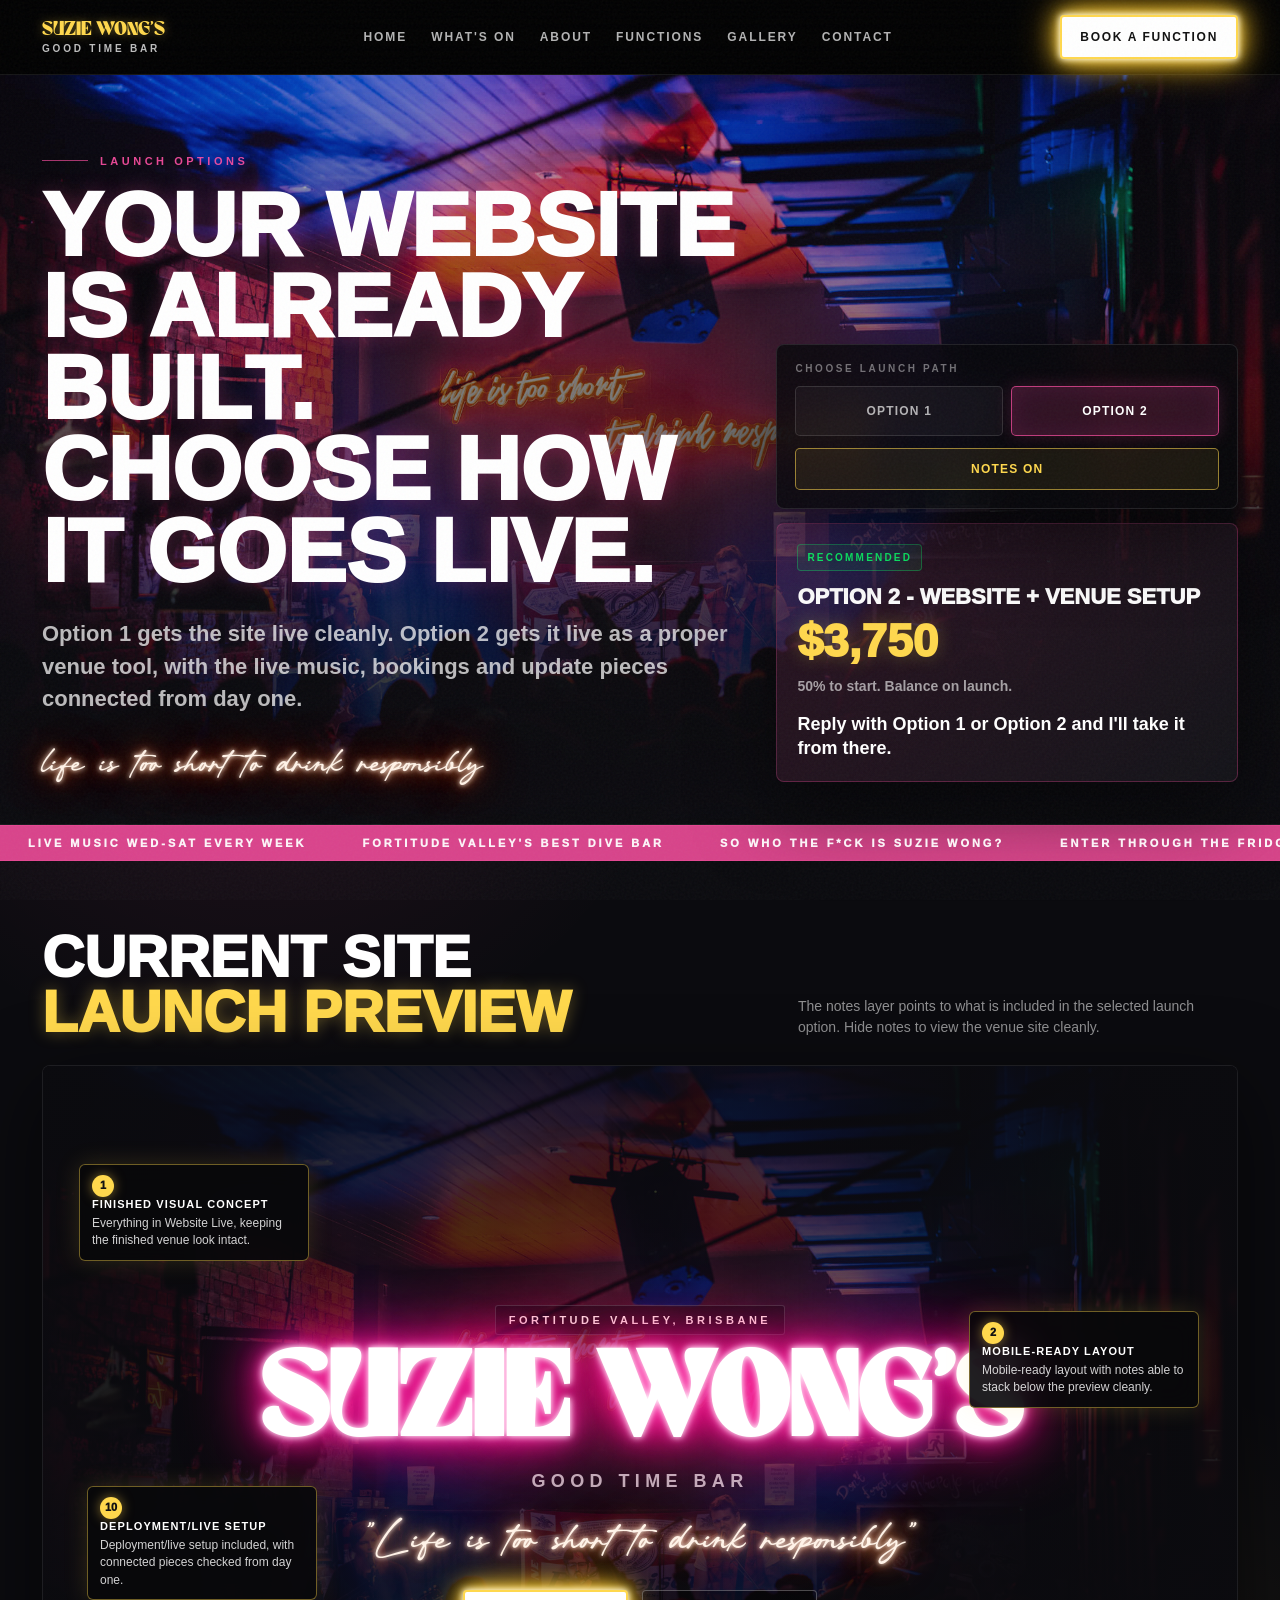
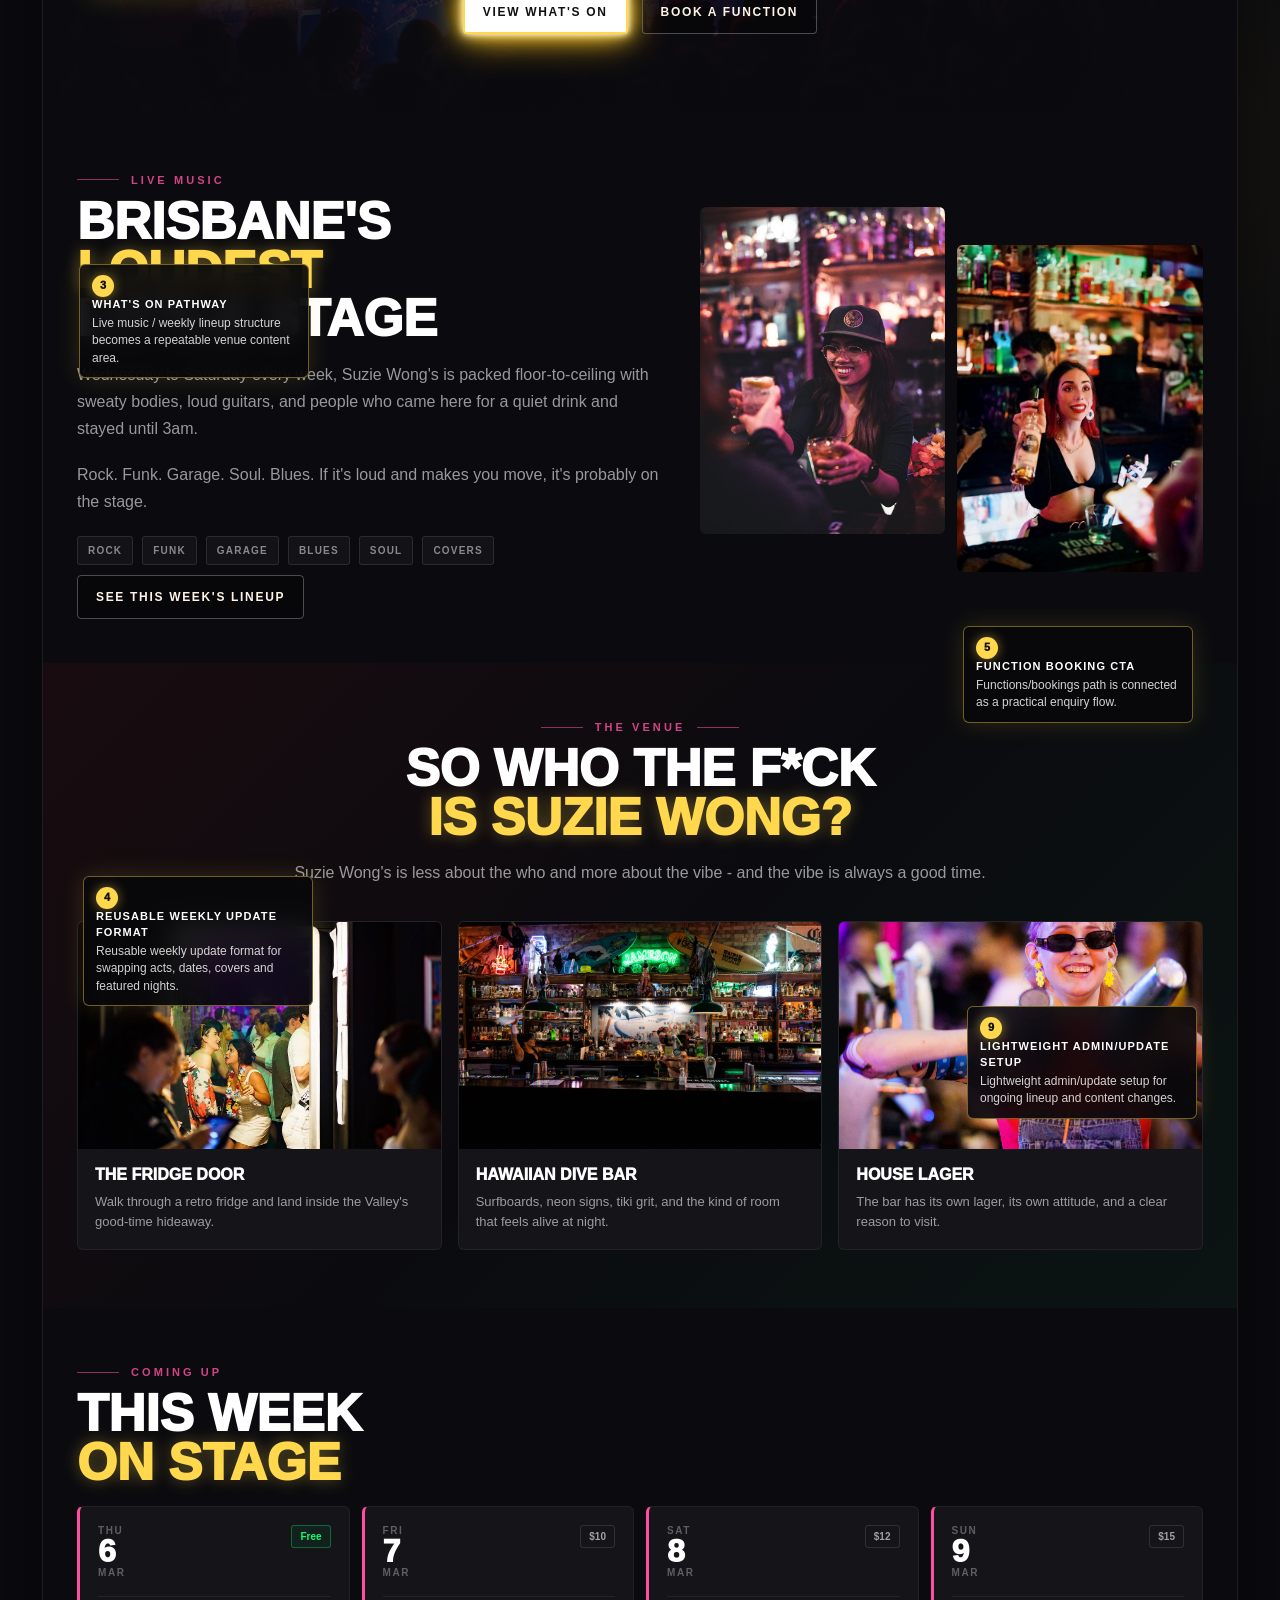
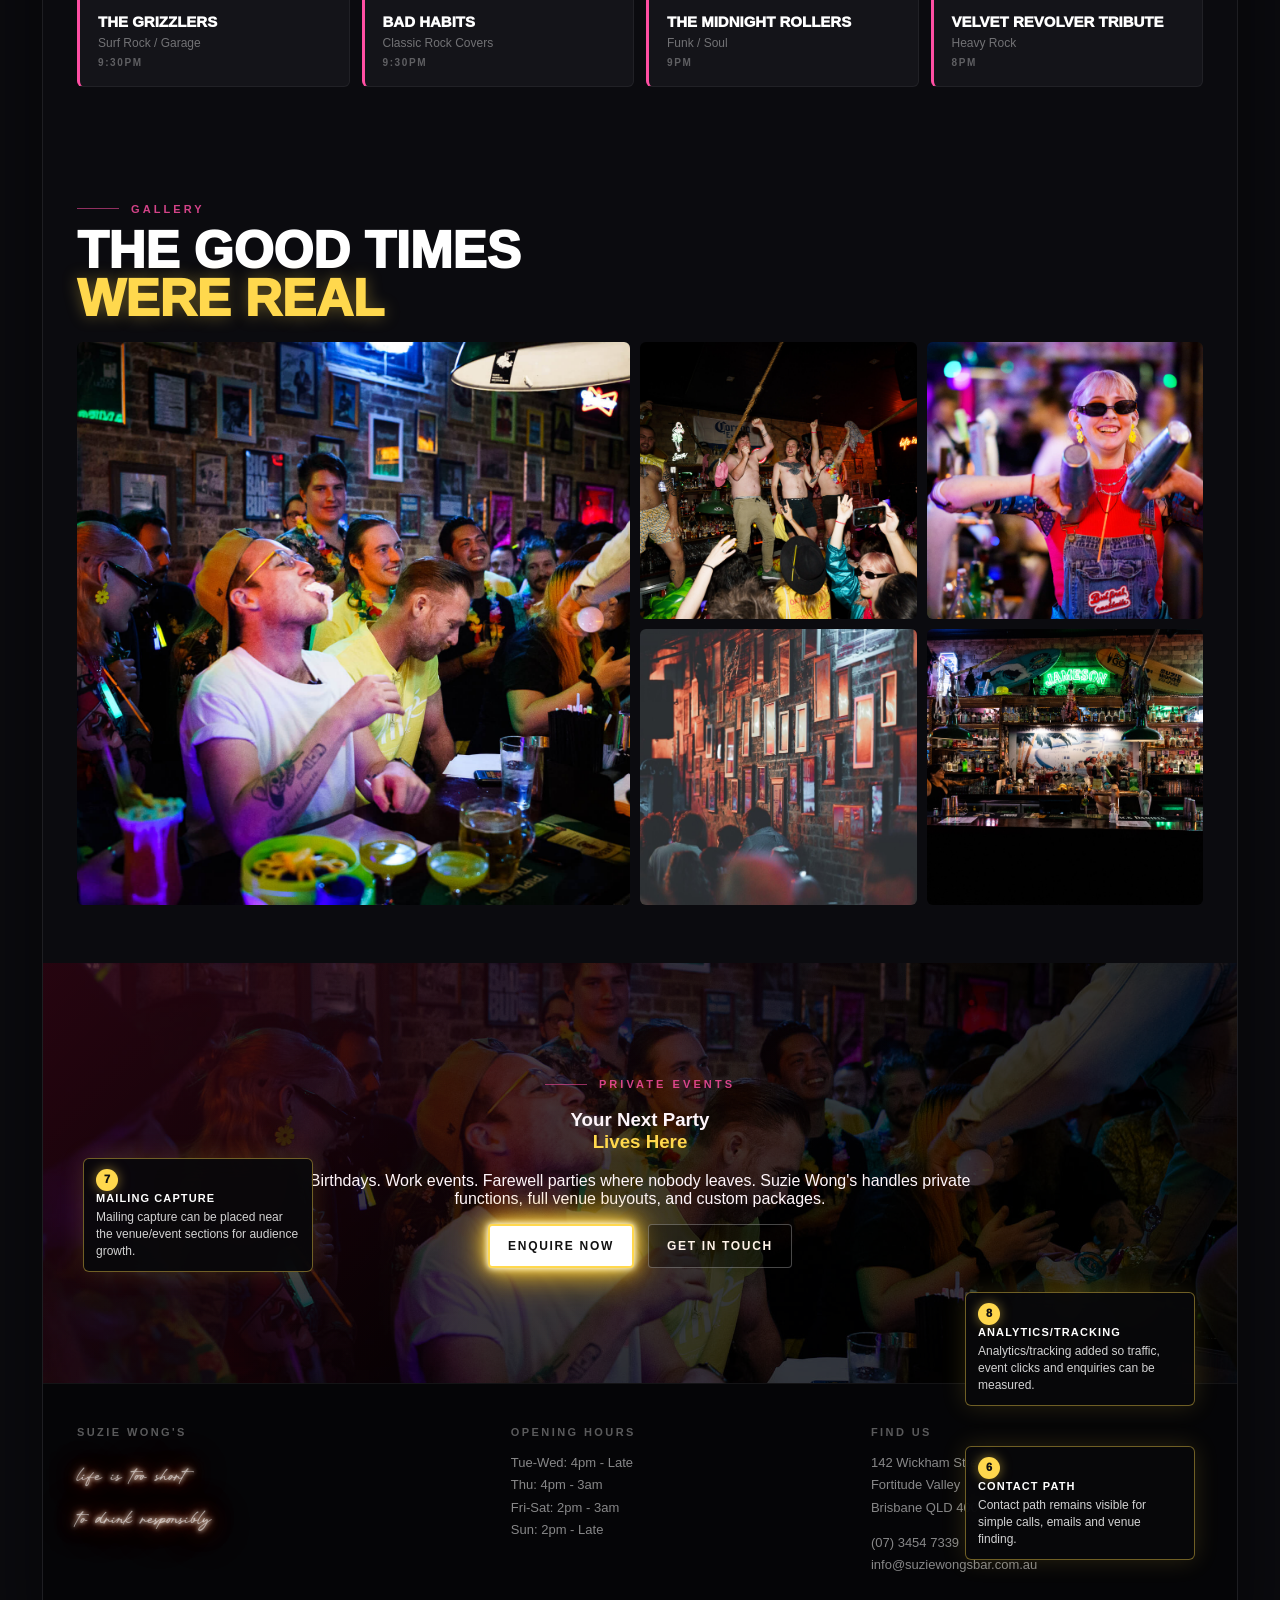
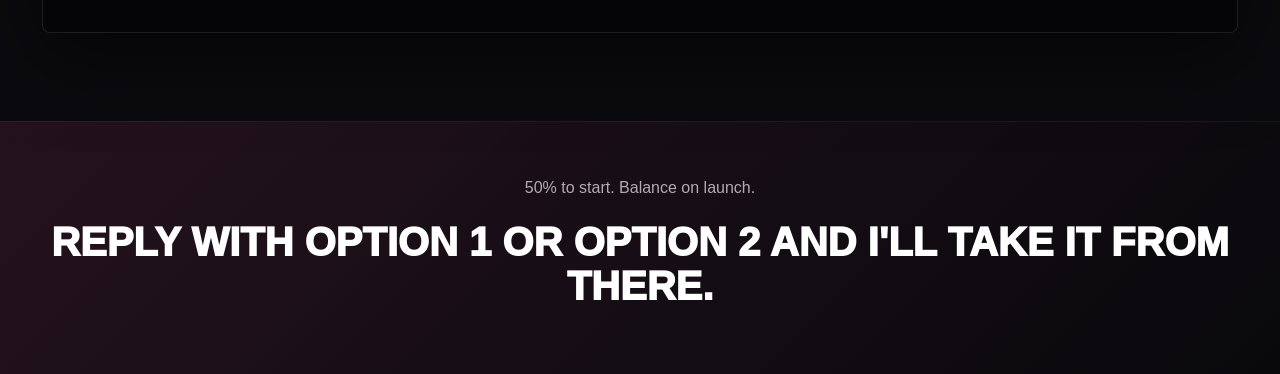
<file: suzie-launch-options.html>
<!doctype html>
<html lang="en">
<head>
  <meta charset="utf-8">
  <meta name="viewport" content="width=device-width, initial-scale=1">
  <title>Suzie Wong's Launch Options</title>
  <style>
    @font-face {
      font-family: "SuzieDisplay";
      src: url("client/public/fonts/monograph.ttf") format("truetype");
    }

    @font-face {
      font-family: "SuzieScript";
      src: url("client/public/fonts/valen-valentine-script.ttf") format("truetype");
    }

    :root {
      --bg: #0b0b0f;
      --card: #141419;
      --line: rgba(255, 255, 255, 0.08);
      --text: #fff6fb;
      --muted: #a8a8b3;
      --pink: #ff4fa3;
      --pink-soft: #ff8cc8;
      --yellow: #ffd84d;
      --green: #0dff6e;
      --cream: #fff3e8;
      --shadow: 0 24px 80px rgba(0, 0, 0, 0.55);
    }

    * {
      box-sizing: border-box;
    }

    html {
      color-scheme: dark;
      scroll-behavior: smooth;
    }

    body {
      margin: 0;
      background:
        radial-gradient(circle at 20% 12%, rgba(255, 79, 163, 0.11), transparent 28rem),
        radial-gradient(circle at 88% 34%, rgba(255, 216, 77, 0.06), transparent 24rem),
        var(--bg);
      color: var(--text);
      font-family: Montserrat, Arial, Helvetica, sans-serif;
      letter-spacing: 0;
    }

    body::after {
      content: "";
      position: fixed;
      inset: 0;
      z-index: 999;
      pointer-events: none;
      opacity: 0.04;
      background-image: url("data:image/svg+xml,%3Csvg viewBox='0 0 512 512' xmlns='http://www.w3.org/2000/svg'%3E%3Cfilter id='n'%3E%3CfeTurbulence type='fractalNoise' baseFrequency='0.75' numOctaves='4' stitchTiles='stitch'/%3E%3C/filter%3E%3Crect width='100%25' height='100%25' filter='url(%23n)' opacity='1'/%3E%3C/svg%3E");
    }

    a {
      color: inherit;
      text-decoration: none;
    }

    img {
      display: block;
      width: 100%;
      height: 100%;
      object-fit: cover;
    }

    button {
      font: inherit;
    }

    .topbar {
      position: sticky;
      top: 0;
      z-index: 30;
      background: rgba(0, 0, 0, 0.82);
      border-bottom: 1px solid var(--line);
      backdrop-filter: blur(18px);
    }

    .topbar-inner {
      max-width: 1240px;
      margin: 0 auto;
      min-height: 74px;
      padding: 14px 22px;
      display: flex;
      align-items: center;
      justify-content: space-between;
      gap: 20px;
    }

    .brand {
      display: flex;
      flex-direction: column;
      line-height: 1;
      min-width: 154px;
    }

    .brand-main {
      font-family: "SuzieDisplay", Impact, sans-serif;
      color: var(--yellow);
      text-transform: uppercase;
      font-size: 20px;
      text-shadow: 0 0 10px rgba(255, 216, 77, 0.42);
    }

    .brand-sub {
      margin-top: 4px;
      color: rgba(255, 255, 255, 0.74);
      font-size: 10px;
      font-weight: 800;
      letter-spacing: 0.28em;
      text-transform: uppercase;
    }

    .nav-links {
      display: flex;
      align-items: center;
      gap: 24px;
      color: rgba(255, 255, 255, 0.7);
      font-size: 12px;
      font-weight: 800;
      letter-spacing: 0.16em;
      text-transform: uppercase;
    }

    .nav-links span {
      position: relative;
      white-space: nowrap;
    }

    .nav-links span::after {
      content: "";
      position: absolute;
      left: 0;
      bottom: -7px;
      width: 0;
      height: 2px;
      background: var(--pink);
      box-shadow: 0 0 10px var(--pink);
      transition: width 0.2s ease;
    }

    .nav-links span:hover::after {
      width: 100%;
    }

    .nav-cta,
    .primary-btn {
      border: 2px solid var(--yellow);
      background: #fff;
      color: #111;
      box-shadow:
        0 0 6px #fff,
        0 0 12px var(--yellow),
        0 0 24px var(--yellow),
        0 0 40px #ffb300;
      font-size: 12px;
      font-weight: 900;
      letter-spacing: 0.14em;
      text-transform: uppercase;
      border-radius: 4px;
      padding: 13px 18px;
      cursor: pointer;
      transition: transform 0.2s ease, box-shadow 0.2s ease;
    }

    .primary-btn:hover,
    .nav-cta:hover {
      transform: translateY(-1px);
      box-shadow:
        0 0 8px #fff,
        0 0 18px var(--yellow),
        0 0 36px var(--yellow),
        0 0 60px #ffb300;
    }

    .offer-shell {
      border-bottom: 1px solid var(--line);
      background:
        linear-gradient(180deg, rgba(11, 11, 15, 0.2), rgba(11, 11, 15, 0.96)),
        url("attached_assets/IMG_0419_1772238291426.jpeg") center 20% / cover no-repeat;
    }

    .offer-hero {
      max-width: 1240px;
      min-height: 640px;
      margin: 0 auto;
      padding: 72px 22px 42px;
      display: grid;
      grid-template-columns: minmax(0, 1.08fr) minmax(360px, 0.72fr);
      gap: 42px;
      align-items: end;
    }

    .eyebrow {
      display: inline-flex;
      align-items: center;
      gap: 12px;
      margin-bottom: 18px;
      color: rgba(255, 79, 163, 0.9);
      font-size: 11px;
      font-weight: 900;
      letter-spacing: 0.32em;
      text-transform: uppercase;
    }

    .eyebrow::before {
      content: "";
      width: 46px;
      height: 1px;
      background: rgba(255, 79, 163, 0.64);
    }

    .offer-title {
      margin: 0;
      max-width: 780px;
      color: #fff;
      font-size: clamp(46px, 7vw, 94px);
      line-height: 0.91;
      font-weight: 1000;
      letter-spacing: 0;
      text-transform: uppercase;
      text-shadow: 0 0 20px rgba(255, 79, 163, 0.26);
    }

    .offer-copy {
      max-width: 720px;
      margin: 26px 0 0;
      color: rgba(255, 255, 255, 0.72);
      font-size: clamp(17px, 2vw, 22px);
      line-height: 1.48;
      font-weight: 600;
    }

    .script-line {
      margin-top: 22px;
      color: var(--cream);
      font-family: "SuzieScript", Georgia, serif;
      font-size: clamp(28px, 4vw, 44px);
      line-height: 1;
      text-shadow:
        0 0 4px #fff3e8,
        0 0 10px #ec935d,
        0 0 22px #d3491a,
        0 0 54px #d3491a;
    }

    .option-panel {
      align-self: stretch;
      display: flex;
      flex-direction: column;
      justify-content: flex-end;
      gap: 14px;
    }

    .controls {
      border: 1px solid rgba(255, 255, 255, 0.1);
      background: rgba(8, 8, 11, 0.84);
      box-shadow: var(--shadow);
      border-radius: 8px;
      padding: 18px;
      backdrop-filter: blur(14px);
    }

    .control-label {
      margin-bottom: 12px;
      color: rgba(255, 255, 255, 0.42);
      font-size: 10px;
      font-weight: 900;
      letter-spacing: 0.26em;
      text-transform: uppercase;
    }

    .option-toggle {
      display: grid;
      grid-template-columns: 1fr 1fr;
      gap: 8px;
      margin-bottom: 12px;
    }

    .option-button,
    .note-toggle {
      min-height: 50px;
      border: 1px solid rgba(255, 255, 255, 0.12);
      border-radius: 5px;
      background: rgba(255, 255, 255, 0.04);
      color: rgba(255, 255, 255, 0.68);
      cursor: pointer;
      font-size: 12px;
      font-weight: 900;
      letter-spacing: 0.1em;
      text-transform: uppercase;
    }

    .option-button[aria-pressed="true"] {
      border-color: rgba(255, 79, 163, 0.7);
      background: rgba(255, 79, 163, 0.16);
      color: #fff;
      box-shadow: inset 0 0 24px rgba(255, 79, 163, 0.1), 0 0 18px rgba(255, 79, 163, 0.18);
    }

    .note-toggle {
      width: 100%;
      min-height: 42px;
    }

    .note-toggle[aria-pressed="true"] {
      border-color: rgba(255, 216, 77, 0.55);
      color: var(--yellow);
      background: rgba(255, 216, 77, 0.08);
    }

    .active-offer {
      border: 1px solid rgba(255, 79, 163, 0.26);
      border-radius: 8px;
      background: linear-gradient(135deg, rgba(255, 79, 163, 0.13), rgba(20, 20, 25, 0.96));
      padding: 20px;
      box-shadow: var(--shadow);
    }

    .recommended {
      display: inline-flex;
      margin-bottom: 13px;
      border: 1px solid rgba(13, 255, 110, 0.34);
      border-radius: 4px;
      background: rgba(13, 255, 110, 0.08);
      color: var(--green);
      padding: 7px 9px;
      font-size: 10px;
      font-weight: 900;
      letter-spacing: 0.22em;
      text-transform: uppercase;
    }

    .offer-name {
      margin: 0 0 8px;
      color: #fff;
      font-size: 22px;
      font-weight: 1000;
      letter-spacing: 0;
      text-transform: uppercase;
    }

    .price {
      margin: 0 0 14px;
      color: var(--yellow);
      font-size: 46px;
      line-height: 1;
      font-weight: 1000;
      text-shadow: 0 0 18px rgba(255, 216, 77, 0.28);
    }

    .deposit {
      margin: 0 0 18px;
      color: rgba(255, 255, 255, 0.6);
      font-size: 14px;
      font-weight: 800;
    }

    .final-cta {
      margin: 0;
      color: #fff;
      font-size: 18px;
      line-height: 1.36;
      font-weight: 900;
    }

    .marquee {
      overflow: hidden;
      border-block: 1px solid rgba(255, 79, 163, 0.32);
      background: rgba(255, 79, 163, 0.84);
      padding: 11px 0;
    }

    .marquee-track {
      display: flex;
      width: max-content;
      animation: marquee 24s linear infinite;
      white-space: nowrap;
    }

    .marquee span {
      margin: 0 28px;
      color: rgba(255, 255, 255, 0.94);
      font-size: 11px;
      font-weight: 1000;
      letter-spacing: 0.27em;
      text-transform: uppercase;
    }

    @keyframes marquee {
      from { transform: translateX(0); }
      to { transform: translateX(-50%); }
    }

    .site-preview-wrap {
      max-width: 1240px;
      margin: 0 auto;
      padding: 68px 22px 88px;
    }

    .preview-heading {
      display: flex;
      align-items: end;
      justify-content: space-between;
      gap: 24px;
      margin-bottom: 26px;
    }

    .preview-heading h2 {
      margin: 0;
      color: #fff;
      font-size: clamp(34px, 5vw, 58px);
      line-height: 0.95;
      font-weight: 1000;
      letter-spacing: 0;
      text-transform: uppercase;
    }

    .highlight {
      color: var(--yellow);
      text-shadow: 0 0 16px rgba(255, 216, 77, 0.35);
    }

    .preview-heading p {
      max-width: 440px;
      margin: 0;
      color: rgba(255, 255, 255, 0.54);
      line-height: 1.55;
      font-size: 14px;
    }

    .annotated-preview {
      position: relative;
      border: 1px solid rgba(255, 255, 255, 0.08);
      border-radius: 8px;
      overflow: hidden;
      background: #0b0b0f;
      box-shadow: var(--shadow);
    }

    .mini-site {
      position: relative;
    }

    .mini-hero {
      position: relative;
      min-height: 650px;
      display: flex;
      align-items: end;
      justify-content: center;
      overflow: hidden;
      text-align: center;
      background: url("attached_assets/IMG_0419_1772238291426.jpeg") center 20% / cover no-repeat;
    }

    .mini-hero::before {
      content: "";
      position: absolute;
      inset: 0;
      background:
        radial-gradient(circle at 50% 64%, rgba(11, 11, 15, 0.2), rgba(11, 11, 15, 0.92)),
        linear-gradient(to bottom, rgba(11, 11, 15, 0.72), rgba(11, 11, 15, 0.33) 34%, rgba(11, 11, 15, 0.94));
    }

    .mini-hero-content {
      position: relative;
      z-index: 1;
      width: min(920px, calc(100% - 36px));
      padding: 0 0 82px;
    }

    .location-chip {
      display: inline-flex;
      margin-bottom: 16px;
      border: 1px solid rgba(255, 255, 255, 0.16);
      border-radius: 3px;
      background: rgba(11, 11, 15, 0.52);
      color: var(--cream);
      padding: 8px 13px;
      font-size: 11px;
      font-weight: 900;
      letter-spacing: 0.32em;
      text-transform: uppercase;
    }

    .mini-logo {
      margin: 0;
      color: #fff;
      font-family: "SuzieDisplay", Impact, sans-serif;
      font-size: clamp(58px, 11vw, 122px);
      line-height: 0.9;
      letter-spacing: 0;
      text-transform: uppercase;
      text-shadow:
        0 0 6px #fff,
        0 0 12px #ff71c8,
        0 0 24px #ff2fa4,
        0 0 48px #ff008c,
        0 0 80px #ff008c;
    }

    .mini-kicker {
      margin-top: 10px;
      color: rgba(255, 230, 242, 0.72);
      font-size: 18px;
      font-weight: 900;
      letter-spacing: 0.3em;
      text-transform: uppercase;
    }

    .mini-tagline {
      margin: 18px 0 30px;
      color: var(--cream);
      font-family: "SuzieScript", Georgia, serif;
      font-size: clamp(30px, 4.6vw, 50px);
      line-height: 1;
      text-shadow:
        0 0 4px #fff3e8,
        0 0 10px #ec935d,
        0 0 22px #ec935d,
        0 0 40px #d3491a;
    }

    .hero-actions {
      display: flex;
      justify-content: center;
      gap: 14px;
      flex-wrap: wrap;
    }

    .outline-btn {
      border: 1px solid rgba(255, 255, 255, 0.28);
      border-radius: 4px;
      background: rgba(0, 0, 0, 0.34);
      color: var(--cream);
      padding: 14px 18px;
      font-size: 12px;
      font-weight: 900;
      letter-spacing: 0.14em;
      text-transform: uppercase;
    }

    .site-section {
      padding: 58px 34px;
    }

    .two-col {
      display: grid;
      grid-template-columns: 1fr 0.86fr;
      gap: 38px;
      align-items: center;
    }

    .section-kicker {
      display: flex;
      align-items: center;
      gap: 12px;
      margin-bottom: 12px;
      color: rgba(255, 79, 163, 0.82);
      font-size: 11px;
      font-weight: 900;
      letter-spacing: 0.28em;
      text-transform: uppercase;
    }

    .section-kicker::before {
      content: "";
      width: 42px;
      height: 1px;
      background: rgba(255, 79, 163, 0.55);
    }

    .site-section h3 {
      margin: 0 0 18px;
      color: #fff;
      font-size: clamp(32px, 4vw, 54px);
      line-height: 0.95;
      font-weight: 1000;
      letter-spacing: 0;
      text-transform: uppercase;
    }

    .site-section p {
      margin: 0 0 20px;
      color: rgba(255, 255, 255, 0.58);
      line-height: 1.68;
      font-size: 16px;
    }

    .tag-row {
      display: flex;
      flex-wrap: wrap;
      gap: 9px;
      margin-bottom: 22px;
    }

    .tag-row span {
      border: 1px solid rgba(255, 255, 255, 0.1);
      border-radius: 3px;
      background: rgba(255, 255, 255, 0.035);
      color: rgba(255, 255, 255, 0.5);
      padding: 8px 10px;
      font-size: 10px;
      font-weight: 900;
      letter-spacing: 0.12em;
      text-transform: uppercase;
    }

    .photo-grid {
      display: grid;
      grid-template-columns: 1fr 1fr;
      gap: 12px;
    }

    .photo-grid figure,
    .gallery-grid figure {
      margin: 0;
      overflow: hidden;
      border-radius: 6px;
      background: var(--card);
    }

    .photo-grid figure {
      aspect-ratio: 3 / 4;
    }

    .photo-grid figure:nth-child(2) {
      margin-top: 38px;
    }

    .venue-band {
      background: linear-gradient(135deg, rgba(180, 20, 20, 0.08), rgba(0, 0, 0, 0) 50%, rgba(13, 255, 110, 0.04));
      text-align: center;
    }

    .venue-band .section-kicker {
      justify-content: center;
    }

    .venue-band .section-kicker::after {
      content: "";
      width: 42px;
      height: 1px;
      background: rgba(255, 79, 163, 0.55);
    }

    .feature-grid {
      display: grid;
      grid-template-columns: repeat(3, 1fr);
      gap: 16px;
      margin-top: 34px;
      text-align: left;
    }

    .feature-card {
      overflow: hidden;
      border: 1px solid rgba(255, 255, 255, 0.06);
      border-radius: 6px;
      background: var(--card);
    }

    .feature-card figure {
      margin: 0;
      aspect-ratio: 16 / 10;
    }

    .feature-card div {
      padding: 17px;
    }

    .feature-card h4 {
      margin: 0 0 8px;
      color: #fff;
      font-size: 16px;
      font-weight: 1000;
      letter-spacing: 0;
      text-transform: uppercase;
    }

    .feature-card p {
      margin: 0;
      font-size: 13px;
      line-height: 1.55;
    }

    .events-grid {
      display: grid;
      grid-template-columns: repeat(4, 1fr);
      gap: 12px;
    }

    .event-card {
      border: 1px solid rgba(255, 255, 255, 0.06);
      border-left: 3px solid var(--pink);
      border-radius: 6px;
      background: var(--card);
      padding: 18px;
    }

    .event-top {
      display: flex;
      justify-content: space-between;
      gap: 14px;
      margin-bottom: 18px;
    }

    .event-day,
    .event-month,
    .event-time {
      color: rgba(255, 255, 255, 0.32);
      font-size: 10px;
      font-weight: 900;
      letter-spacing: 0.16em;
      text-transform: uppercase;
    }

    .event-date {
      color: #fff;
      font-size: 32px;
      line-height: 0.98;
      font-weight: 1000;
    }

    .cover {
      align-self: start;
      border: 1px solid rgba(255, 255, 255, 0.12);
      border-radius: 3px;
      color: rgba(255, 255, 255, 0.6);
      padding: 5px 8px;
      font-size: 10px;
      font-weight: 900;
    }

    .cover.free {
      border-color: rgba(13, 255, 110, 0.32);
      background: rgba(13, 255, 110, 0.06);
      color: var(--green);
    }

    .event-card h4 {
      margin: 0 0 5px;
      border-top: 1px solid rgba(255, 255, 255, 0.06);
      padding-top: 16px;
      color: #fff;
      font-size: 15px;
      font-weight: 1000;
      letter-spacing: 0;
      text-transform: uppercase;
    }

    .event-card p {
      margin: 0 0 5px;
      color: rgba(255, 255, 255, 0.4);
      font-size: 12px;
      line-height: 1.4;
    }

    .gallery-grid {
      display: grid;
      grid-template-columns: 2fr 1fr 1fr;
      gap: 10px;
    }

    .gallery-grid figure {
      aspect-ratio: 1 / 1;
    }

    .gallery-grid .wide {
      grid-row: span 2;
      aspect-ratio: auto;
    }

    .function-cta {
      position: relative;
      overflow: hidden;
      min-height: 420px;
      display: grid;
      place-items: center;
      text-align: center;
      background: url("attached_assets/IMG_0424_1772233759717.jpeg") center / cover no-repeat;
    }

    .function-cta::before {
      content: "";
      position: absolute;
      inset: 0;
      background:
        linear-gradient(135deg, rgba(255, 31, 106, 0.15), transparent 60%),
        rgba(0, 0, 0, 0.76);
    }

    .function-cta > div {
      position: relative;
      max-width: 720px;
      padding: 58px 22px;
    }

    .footer {
      border-top: 1px solid rgba(255, 255, 255, 0.06);
      background: rgba(0, 0, 0, 0.54);
      padding: 42px 34px;
      display: grid;
      grid-template-columns: 1.1fr 0.9fr 0.9fr;
      gap: 28px;
    }

    .footer h4 {
      margin: 0 0 14px;
      color: rgba(255, 255, 255, 0.34);
      font-size: 11px;
      font-weight: 900;
      letter-spacing: 0.22em;
      text-transform: uppercase;
    }

    .footer p,
    .footer li {
      color: rgba(255, 255, 255, 0.52);
      font-size: 13px;
      line-height: 1.72;
    }

    .footer ul {
      margin: 0;
      padding: 0;
      list-style: none;
    }

    .notes-layer[hidden] {
      display: none;
    }

    .note {
      position: absolute;
      z-index: 6;
      max-width: 230px;
      border: 1px solid rgba(255, 216, 77, 0.42);
      border-radius: 6px;
      background: rgba(8, 8, 11, 0.9);
      box-shadow: 0 0 24px rgba(255, 216, 77, 0.15);
      color: rgba(255, 255, 255, 0.82);
      padding: 10px 12px;
      font-size: 12px;
      line-height: 1.45;
      backdrop-filter: blur(12px);
    }

    .note::before {
      content: attr(data-num);
      display: inline-grid;
      place-items: center;
      width: 22px;
      height: 22px;
      margin-right: 8px;
      border-radius: 50%;
      background: var(--yellow);
      color: #121212;
      font-size: 11px;
      font-weight: 1000;
      box-shadow: 0 0 12px rgba(255, 216, 77, 0.5);
    }

    .note strong {
      display: block;
      margin-bottom: 2px;
      color: #fff;
      font-size: 11px;
      letter-spacing: 0.1em;
      text-transform: uppercase;
    }

    .note-visual { top: 98px; left: 36px; }
    .note-mobile { top: 245px; right: 38px; }
    .note-whats-on { top: 798px; left: 36px; }
    .note-functions { top: 1160px; right: 44px; }
    .note-contact { bottom: 72px; right: 42px; }
    .note-deploy { top: 420px; left: 44px; }
    .note-weekly { top: 1410px; left: 40px; }
    .note-mailing { bottom: 360px; left: 40px; }
    .note-analytics { bottom: 226px; right: 42px; }
    .note-admin { top: 1540px; right: 40px; }

    .mobile-note-list {
      display: none;
      border-top: 1px solid rgba(255, 255, 255, 0.08);
      background: #101014;
      padding: 20px;
    }

    .mobile-note-list h3 {
      margin: 0 0 14px;
      color: rgba(255, 255, 255, 0.45);
      font-size: 11px;
      font-weight: 900;
      letter-spacing: 0.25em;
      text-transform: uppercase;
    }

    .mobile-note-list ol {
      display: grid;
      gap: 10px;
      margin: 0;
      padding-left: 20px;
    }

    .mobile-note-list li {
      color: rgba(255, 255, 255, 0.72);
      font-size: 13px;
      line-height: 1.45;
    }

    .closing-offer {
      border-top: 1px solid rgba(255, 255, 255, 0.06);
      background: linear-gradient(135deg, rgba(255, 79, 163, 0.1), rgba(0, 0, 0, 0.2));
      padding: 54px 22px 66px;
      text-align: center;
    }

    .closing-offer p {
      max-width: 660px;
      margin: 0 auto 20px;
      color: rgba(255, 255, 255, 0.66);
      font-size: 16px;
      line-height: 1.5;
    }

    .closing-offer strong {
      display: block;
      color: #fff;
      font-size: clamp(24px, 4vw, 40px);
      line-height: 1.1;
      font-weight: 1000;
      text-transform: uppercase;
    }

    @media (max-width: 980px) {
      .nav-links {
        display: none;
      }

      .offer-hero {
        grid-template-columns: 1fr;
        min-height: auto;
        padding-top: 58px;
      }

      .option-panel {
        max-width: 620px;
      }

      .preview-heading,
      .two-col {
        display: block;
      }

      .preview-heading p {
        margin-top: 16px;
      }

      .photo-grid {
        margin-top: 28px;
      }

      .feature-grid,
      .events-grid,
      .footer {
        grid-template-columns: 1fr;
      }

      .gallery-grid {
        grid-template-columns: 1fr 1fr;
      }

      .gallery-grid .wide {
        grid-column: span 2;
        aspect-ratio: 4 / 3;
      }

      .note {
        display: none;
      }

      .notes-layer:not([hidden]) + .mobile-note-list {
        display: block;
      }
    }

    @media (max-width: 640px) {
      .topbar-inner,
      .site-preview-wrap {
        padding-inline: 16px;
      }

      .topbar-inner {
        align-items: flex-start;
        flex-direction: column;
      }

      .nav-cta {
        width: 100%;
      }

      .offer-hero {
        padding: 44px 16px 34px;
      }

      .option-toggle {
        grid-template-columns: 1fr;
      }

      .active-offer,
      .controls {
        padding: 16px;
      }

      .price {
        font-size: 38px;
      }

      .mini-hero {
        min-height: 560px;
      }

      .mini-hero-content {
        padding-bottom: 58px;
      }

      .site-section {
        padding: 44px 18px;
      }

      .events-grid,
      .feature-grid,
      .photo-grid {
        grid-template-columns: 1fr;
      }

      .photo-grid figure:nth-child(2) {
        margin-top: 0;
      }

      .hero-actions {
        display: grid;
      }

      .primary-btn,
      .outline-btn {
        width: 100%;
      }
    }
  </style>
</head>
<body>
  <header class="topbar" aria-label="Suzie Wong's preview navigation">
    <div class="topbar-inner">
      <a class="brand" href="#top" aria-label="Suzie Wong's home">
        <span class="brand-main">Suzie Wong's</span>
        <span class="brand-sub">Good Time Bar</span>
      </a>
      <nav class="nav-links" aria-label="Site preview">
        <span>Home</span>
        <span>What's On</span>
        <span>About</span>
        <span>Functions</span>
        <span>Gallery</span>
        <span>Contact</span>
      </nav>
      <a class="nav-cta" href="#options">Book a Function</a>
    </div>
  </header>

  <main id="top">
    <section class="offer-shell">
      <div class="offer-hero">
        <div>
          <div class="eyebrow">Launch Options</div>
          <h1 class="offer-title">Your website is already built.<br>Choose how it goes live.</h1>
          <p class="offer-copy">Option 1 gets the site live cleanly. Option 2 gets it live as a proper venue tool, with the live music, bookings and update pieces connected from day one.</p>
          <div class="script-line">life is too short to drink responsibly</div>
        </div>

        <aside class="option-panel" id="options" aria-label="Launch option selector">
          <div class="controls">
            <div class="control-label">Choose launch path</div>
            <div class="option-toggle" role="group" aria-label="Select an offer option">
              <button class="option-button" type="button" data-option="one" aria-pressed="false">Option 1</button>
              <button class="option-button" type="button" data-option="two" aria-pressed="true">Option 2</button>
            </div>
            <button class="note-toggle" type="button" aria-pressed="true">Notes On</button>
          </div>

          <div class="active-offer" aria-live="polite">
            <span class="recommended">Recommended</span>
            <h2 class="offer-name">Option 2 - Website + Venue Setup</h2>
            <p class="price">$3,750</p>
            <p class="deposit">50% to start. Balance on launch.</p>
            <p class="final-cta">Reply with Option 1 or Option 2 and I'll take it from there.</p>
          </div>
        </aside>
      </div>
    </section>

    <div class="marquee" aria-hidden="true">
      <div class="marquee-track">
        <span>Live Music Wed-Sat Every Week</span>
        <span>Fortitude Valley's Best Dive Bar</span>
        <span>So Who The F*ck Is Suzie Wong?</span>
        <span>Enter Through the Fridge Door</span>
        <span>No Dress Code. Just Vibes.</span>
        <span>Live Music Wed-Sat Every Week</span>
        <span>Fortitude Valley's Best Dive Bar</span>
        <span>So Who The F*ck Is Suzie Wong?</span>
        <span>Enter Through the Fridge Door</span>
        <span>No Dress Code. Just Vibes.</span>
      </div>
    </div>

    <section class="site-preview-wrap" aria-label="Annotated site preview">
      <div class="preview-heading">
        <h2>Current Site<br><span class="highlight">Launch Preview</span></h2>
        <p>The notes layer points to what is included in the selected launch option. Hide notes to view the venue site cleanly.</p>
      </div>

      <div class="annotated-preview">
        <div class="mini-site">
          <section class="mini-hero">
            <div class="mini-hero-content">
              <span class="location-chip">Fortitude Valley, Brisbane</span>
              <h2 class="mini-logo">Suzie Wong's</h2>
              <div class="mini-kicker">Good Time Bar</div>
              <p class="mini-tagline">"Life is too short to drink responsibly"</p>
              <div class="hero-actions">
                <a class="primary-btn" href="#events">View What's On</a>
                <a class="outline-btn" href="#functions">Book a Function</a>
              </div>
            </div>
          </section>

          <section class="site-section two-col" id="music">
            <div>
              <div class="section-kicker">Live Music</div>
              <h3>Brisbane's<br><span class="highlight">Loudest</span><br>Little Stage</h3>
              <p>Wednesday to Saturday every week, Suzie Wong's is packed floor-to-ceiling with sweaty bodies, loud guitars, and people who came here for a quiet drink and stayed until 3am.</p>
              <p>Rock. Funk. Garage. Soul. Blues. If it's loud and makes you move, it's probably on the stage.</p>
              <div class="tag-row">
                <span>Rock</span><span>Funk</span><span>Garage</span><span>Blues</span><span>Soul</span><span>Covers</span>
              </div>
              <a class="outline-btn" href="#events">See This Week's Lineup</a>
            </div>
            <div class="photo-grid">
              <figure><img src="attached_assets/IMG_0431_1772241786153.jpeg" alt="Bartender at Suzie Wong's"></figure>
              <figure><img src="attached_assets/IMG_0466_1772241786153.jpeg" alt="Behind the bar at Suzie Wong's"></figure>
            </div>
          </section>

          <section class="site-section venue-band">
            <div class="section-kicker">The Venue</div>
            <h3>So Who The F*ck<br><span class="highlight">Is Suzie Wong?</span></h3>
            <p style="max-width: 760px; margin-inline: auto;">Suzie Wong's is less about the who and more about the vibe - and the vibe is always a good time.</p>
            <div class="feature-grid">
              <article class="feature-card">
                <figure><img src="attached_assets/IMG_0416_1772233759718.jpeg" alt="The fridge door"></figure>
                <div>
                  <h4>The Fridge Door</h4>
                  <p>Walk through a retro fridge and land inside the Valley's good-time hideaway.</p>
                </div>
              </article>
              <article class="feature-card">
                <figure><img src="attached_assets/IMG_0425_1772233759717.jpeg" alt="Hawaiian dive bar interior"></figure>
                <div>
                  <h4>Hawaiian Dive Bar</h4>
                  <p>Surfboards, neon signs, tiki grit, and the kind of room that feels alive at night.</p>
                </div>
              </article>
              <article class="feature-card">
                <figure><img src="attached_assets/IMG_0422_1772233759717.jpeg" alt="Suzie Wong's lager"></figure>
                <div>
                  <h4>House Lager</h4>
                  <p>The bar has its own lager, its own attitude, and a clear reason to visit.</p>
                </div>
              </article>
            </div>
          </section>

          <section class="site-section" id="events">
            <div class="section-kicker">Coming Up</div>
            <h3>This Week<br><span class="highlight">On Stage</span></h3>
            <div class="events-grid">
              <article class="event-card">
                <div class="event-top">
                  <div><div class="event-day">Thu</div><div class="event-date">6</div><div class="event-month">Mar</div></div>
                  <span class="cover free">Free</span>
                </div>
                <h4>The Grizzlers</h4>
                <p>Surf Rock / Garage</p>
                <div class="event-time">9:30pm</div>
              </article>
              <article class="event-card">
                <div class="event-top">
                  <div><div class="event-day">Fri</div><div class="event-date">7</div><div class="event-month">Mar</div></div>
                  <span class="cover">$10</span>
                </div>
                <h4>Bad Habits</h4>
                <p>Classic Rock Covers</p>
                <div class="event-time">9:30pm</div>
              </article>
              <article class="event-card">
                <div class="event-top">
                  <div><div class="event-day">Sat</div><div class="event-date">8</div><div class="event-month">Mar</div></div>
                  <span class="cover">$12</span>
                </div>
                <h4>The Midnight Rollers</h4>
                <p>Funk / Soul</p>
                <div class="event-time">9pm</div>
              </article>
              <article class="event-card">
                <div class="event-top">
                  <div><div class="event-day">Sun</div><div class="event-date">9</div><div class="event-month">Mar</div></div>
                  <span class="cover">$15</span>
                </div>
                <h4>Velvet Revolver Tribute</h4>
                <p>Heavy Rock</p>
                <div class="event-time">8pm</div>
              </article>
            </div>
          </section>

          <section class="site-section">
            <div class="section-kicker">Gallery</div>
            <h3>The Good Times<br><span class="highlight">Were Real</span></h3>
            <div class="gallery-grid">
              <figure class="wide"><img src="attached_assets/IMG_0424_1772233759717.jpeg" alt="Crowd at Suzie Wong's"></figure>
              <figure><img src="attached_assets/IMG_0423_1772233759717.jpeg" alt="Party at Suzie Wong's"></figure>
              <figure><img src="attached_assets/IMG_0422_1772233759717.jpeg" alt="Bartender at Suzie Wong's"></figure>
              <figure><img src="attached_assets/IMG_0428_1772233759717.jpeg" alt="Wall of frames"></figure>
              <figure><img src="attached_assets/IMG_0425_1772233759717.jpeg" alt="Suzie Wong's bar"></figure>
            </div>
          </section>

          <section class="function-cta" id="functions">
            <div>
              <div class="section-kicker" style="justify-content: center;">Private Events</div>
              <h3>Your Next Party<br><span class="highlight">Lives Here</span></h3>
              <p>Birthdays. Work events. Farewell parties where nobody leaves. Suzie Wong's handles private functions, full venue buyouts, and custom packages.</p>
              <div class="hero-actions">
                <a class="primary-btn" href="#options">Enquire Now</a>
                <a class="outline-btn" href="#contact">Get in Touch</a>
              </div>
            </div>
          </section>

          <footer class="footer" id="contact">
            <div>
              <h4>Suzie Wong's</h4>
              <p class="script-line" style="font-size: 25px; margin: 0;">life is too short<br>to drink responsibly</p>
            </div>
            <div>
              <h4>Opening Hours</h4>
              <ul>
                <li>Tue-Wed: 4pm - Late</li>
                <li>Thu: 4pm - 3am</li>
                <li>Fri-Sat: 2pm - 3am</li>
                <li>Sun: 2pm - Late</li>
              </ul>
            </div>
            <div>
              <h4>Find Us</h4>
              <p>142 Wickham Street<br>Fortitude Valley<br>Brisbane QLD 4006</p>
              <p>(07) 3454 7339<br>info@suziewongsbar.com.au</p>
            </div>
          </footer>
        </div>

        <div class="notes-layer" aria-label="Launch option annotations">
          <div class="note note-visual" data-key="visual" data-num="1"><strong>Finished visual concept</strong><span></span></div>
          <div class="note note-mobile" data-key="mobile" data-num="2"><strong>Mobile-ready layout</strong><span></span></div>
          <div class="note note-whats-on" data-key="whatsOn" data-num="3"><strong>What's On pathway</strong><span></span></div>
          <div class="note note-functions" data-key="functions" data-num="4"><strong>Function booking CTA</strong><span></span></div>
          <div class="note note-contact" data-key="contact" data-num="5"><strong>Contact path</strong><span></span></div>
          <div class="note note-deploy" data-key="deploy" data-num="6"><strong>Deployment/live setup</strong><span></span></div>
          <div class="note note-weekly" data-key="weekly" data-num="7"><strong>Reusable weekly update format</strong><span></span></div>
          <div class="note note-mailing" data-key="mailing" data-num="8"><strong>Mailing capture</strong><span></span></div>
          <div class="note note-analytics" data-key="analytics" data-num="9"><strong>Analytics/tracking</strong><span></span></div>
          <div class="note note-admin" data-key="admin" data-num="10"><strong>Lightweight admin/update setup</strong><span></span></div>
        </div>

        <div class="mobile-note-list" aria-live="polite">
          <h3>Selected option notes</h3>
          <ol></ol>
        </div>
      </div>
    </section>

    <section class="closing-offer">
      <p>50% to start. Balance on launch.</p>
      <strong>Reply with Option 1 or Option 2 and I'll take it from there.</strong>
    </section>
  </main>

  <script>
    (function () {
      var optionButtons = Array.prototype.slice.call(document.querySelectorAll(".option-button"));
      var noteToggle = document.querySelector(".note-toggle");
      var activeOffer = document.querySelector(".active-offer");
      var notesLayer = document.querySelector(".notes-layer");
      var mobileNotes = document.querySelector(".mobile-note-list ol");
      var selected = "two";
      var notesVisible = true;

      var offerCopy = {
        one: {
          badge: "",
          name: "Option 1 - Website Live",
          price: "$1,950",
          notes: [
            ["visual", "Existing visual concept is ready to publish as a polished front door for the venue."],
            ["mobile", "Responsive layout keeps the hero, cards, CTAs and footer usable on phone screens."],
            ["whatsOn", "Clear What's On route is present for event discovery and future lineup updates."],
            ["functions", "Function enquiry CTAs are visible from the hero and private events section."],
            ["contact", "Footer and contact path make address, phone and email easy to find."],
            ["deploy", "Static launch packaging, domain/live setup and final deployment checks."]
          ]
        },
        two: {
          badge: "Recommended",
          name: "Option 2 - Website + Venue Setup",
          price: "$3,750",
          notes: [
            ["visual", "Everything in Website Live, keeping the finished venue look intact."],
            ["mobile", "Mobile-ready layout with notes able to stack below the preview cleanly."],
            ["whatsOn", "Live music / weekly lineup structure becomes a repeatable venue content area."],
            ["weekly", "Reusable weekly update format for swapping acts, dates, covers and featured nights."],
            ["functions", "Functions/bookings path is connected as a practical enquiry flow."],
            ["contact", "Contact path remains visible for simple calls, emails and venue finding."],
            ["mailing", "Mailing capture can be placed near the venue/event sections for audience growth."],
            ["analytics", "Analytics/tracking added so traffic, event clicks and enquiries can be measured."],
            ["admin", "Lightweight admin/update setup for ongoing lineup and content changes."],
            ["deploy", "Deployment/live setup included, with connected pieces checked from day one."]
          ]
        }
      };

      function render() {
        var current = offerCopy[selected];

        optionButtons.forEach(function (button) {
          button.setAttribute("aria-pressed", String(button.dataset.option === selected));
        });

        activeOffer.innerHTML =
          (current.badge ? '<span class="recommended">' + current.badge + "</span>" : "") +
          '<h2 class="offer-name">' + current.name + "</h2>" +
          '<p class="price">' + current.price + "</p>" +
          '<p class="deposit">50% to start. Balance on launch.</p>' +
          '<p class="final-cta">Reply with Option 1 or Option 2 and I\'ll take it from there.</p>';

        notesLayer.hidden = !notesVisible;
        noteToggle.setAttribute("aria-pressed", String(notesVisible));
        noteToggle.textContent = notesVisible ? "Notes On" : "Notes Off";

        var activeKeys = current.notes.map(function (note) { return note[0]; });
        Array.prototype.slice.call(document.querySelectorAll(".note")).forEach(function (note) {
          var found = current.notes.find(function (item) { return item[0] === note.dataset.key; });
          note.style.display = found && notesVisible ? "" : "none";
          if (found) {
            note.querySelector("span").textContent = found[1];
            note.setAttribute("data-num", String(activeKeys.indexOf(found[0]) + 1));
          }
        });

        mobileNotes.innerHTML = current.notes.map(function (note) {
          return "<li>" + note[1] + "</li>";
        }).join("");
      }

      optionButtons.forEach(function (button) {
        button.addEventListener("click", function () {
          selected = button.dataset.option;
          render();
        });
      });

      noteToggle.addEventListener("click", function () {
        notesVisible = !notesVisible;
        render();
      });

      render();
    })();
  </script>
</body>
</html>
</file>
